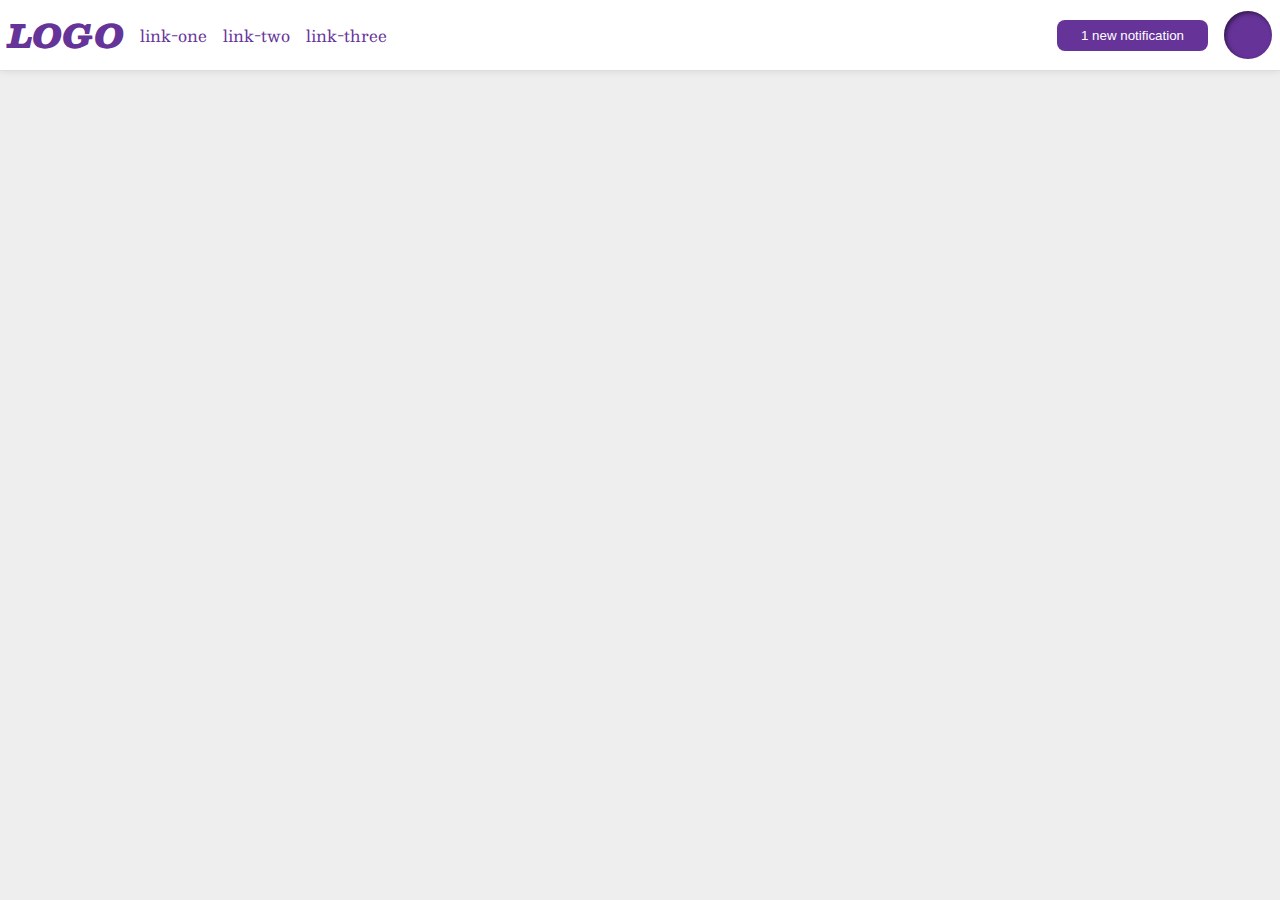
<file: flex/03-flex-header-2/index.html>
<!DOCTYPE html>
<html lang="en">
  <head>
    <meta charset="UTF-8">
    <meta http-equiv="X-UA-Compatible" content="IE=edge">
    <meta name="viewport" content="width=device-width, initial-scale=1.0">
    <title>Flex Header 2</title>
    <link rel="stylesheet" href="style.css">
  </head>
  <body>
    <div class="header">
      <div class="left">
      <div class="logo">
        LOGO
      </div>
      <ul class="links">
        <li><a href="https://google.com">link-one</a></li>
        <li><a href="https://google.com">link-two</a></li>
        <li><a href="https://google.com">link-three</a></li>
      </ul>
      </div>
      <div class="right">
       <button class="notifications">
         1 new notification
       </button>
       <div class="profile-image"></div>
      </div>
    </div>
  </body>
</html>
</file>
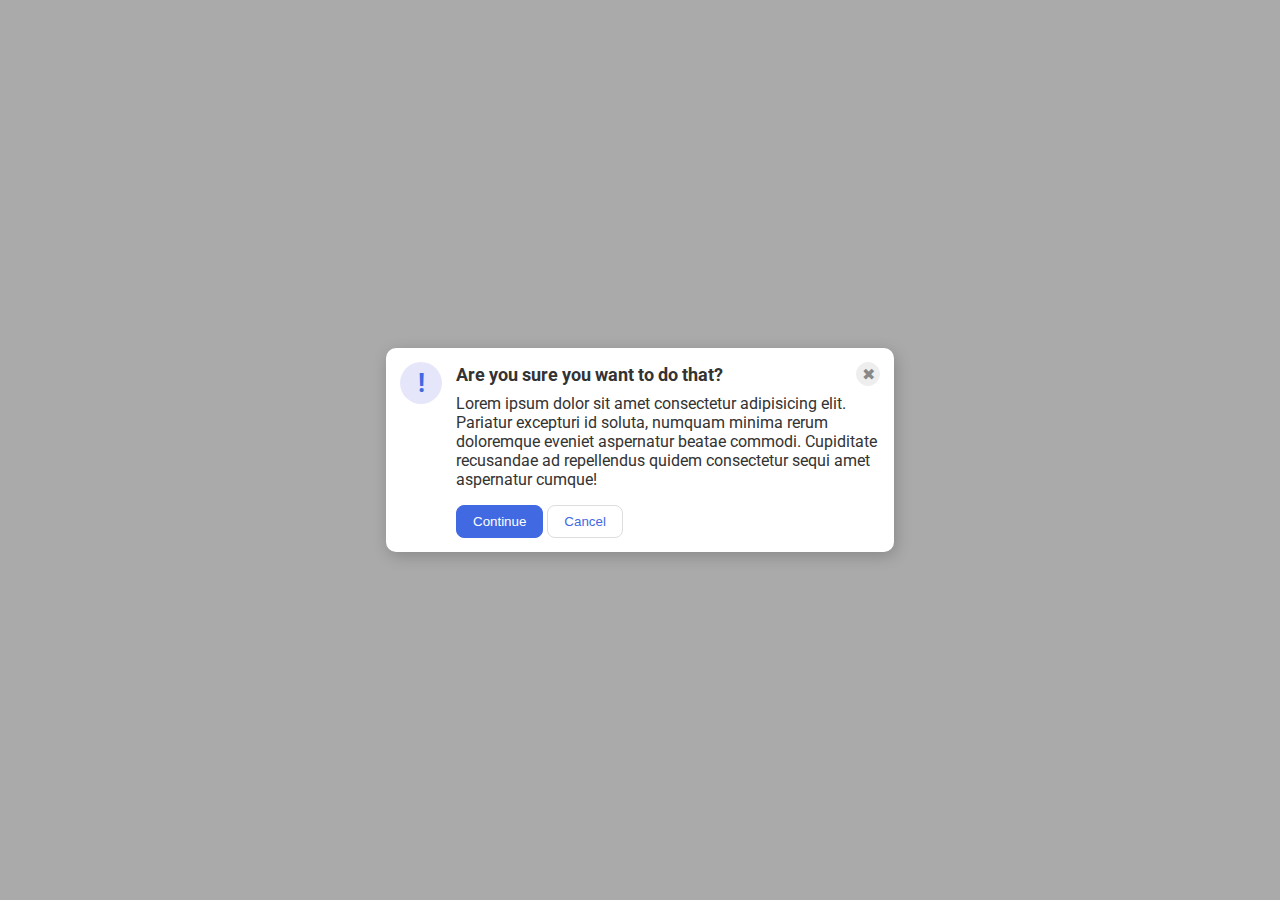
<file: flex/05-flex-modal/index.html>
<!DOCTYPE html>
<html lang="en">
  <head>
    <meta charset="UTF-8">
    <meta http-equiv="X-UA-Compatible" content="IE=edge">
    <meta name="viewport" content="width=device-width, initial-scale=1.0">
    <link rel="stylesheet" href="style.css">
    <title>Modal</title>
  </head>
  <body>
    <div class="modal">
      <div class="icon">!</div>
      <div class="content">
        <div class="header">Are you sure you want to do that?
        <button class="close-button">✖</button>
        </div>
        <div class="text">Lorem ipsum dolor sit amet consectetur adipisicing elit. Pariatur excepturi id soluta, numquam minima rerum doloremque eveniet aspernatur beatae commodi. Cupiditate recusandae ad repellendus quidem consectetur sequi amet aspernatur cumque!</div>
        <button class="continue">Continue</button>
        <button class="cancel">Cancel</button>
      </div>
    </div>
  </body>
</html>
</file>
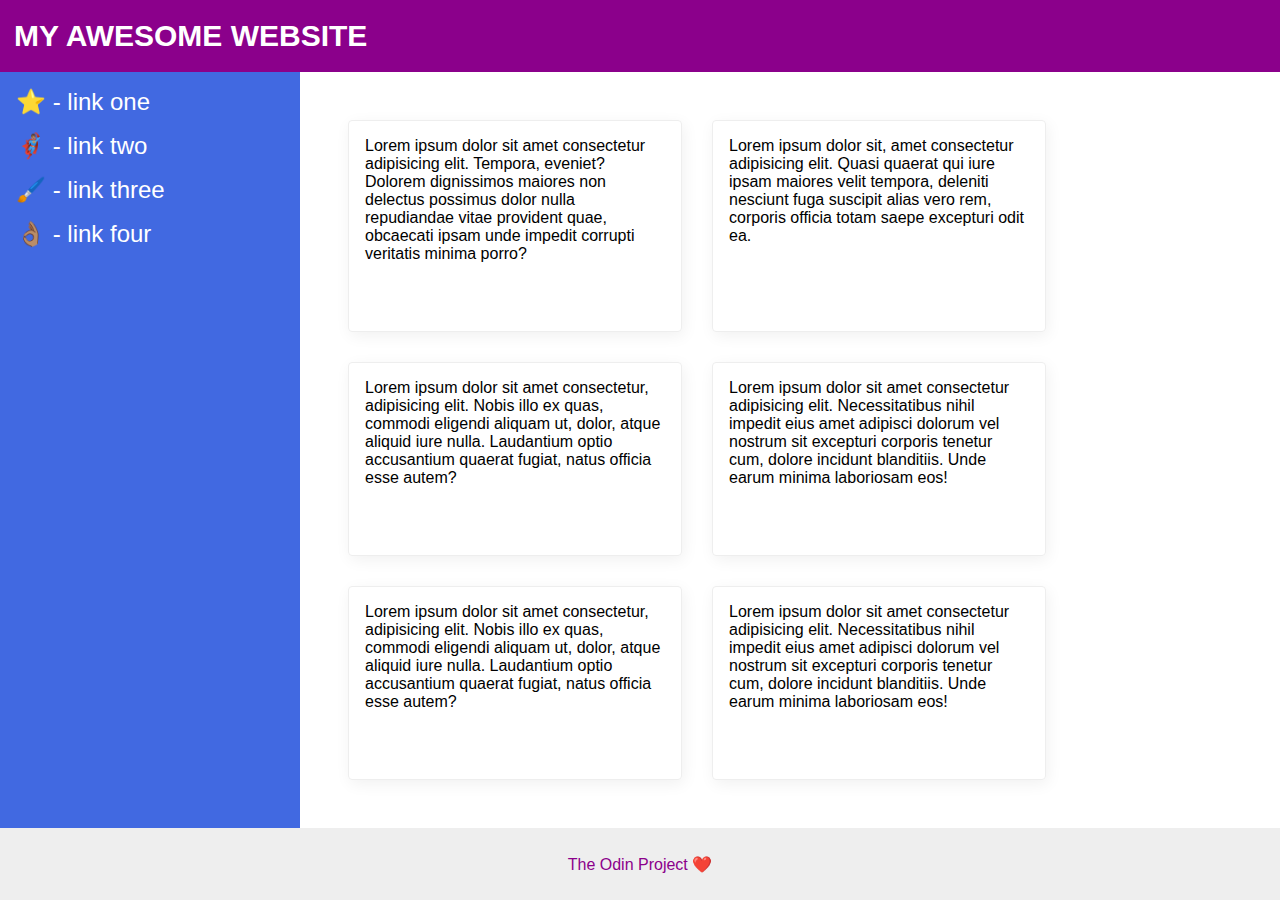
<file: flex/07-flex-layout-2/index.html>
<!DOCTYPE html>
<html lang="en">
  <head>
    <meta charset="UTF-8">
    <meta http-equiv="X-UA-Compatible" content="IE=edge">
    <meta name="viewport" content="width=device-width, initial-scale=1.0">
    <title>The Holy Grail</title>
    <link rel="stylesheet" href="style.css">
  </head>
  <body>
    <div class="header">
      MY AWESOME WEBSITE
    </div>
      <div class="content">
        <div class="sidebar">
          <ul>
            <li><a href="#">⭐ - link one</a></li>
            <li><a href="#">🦸🏽‍♂️ - link two</a></li>
            <li><a href="#">🖌️ - link three</a></li>
            <li><a href="#">👌🏽 - link four</a></li>
          </ul>
        </div>
        <div class="text">
          <div class="card">Lorem ipsum dolor sit amet consectetur adipisicing elit. Tempora, eveniet? Dolorem dignissimos maiores non delectus possimus dolor nulla repudiandae vitae provident quae, obcaecati ipsam unde impedit corrupti veritatis minima porro?</div>
          <div class="card">Lorem ipsum dolor sit, amet consectetur adipisicing elit. Quasi quaerat qui iure ipsam maiores velit tempora, deleniti nesciunt fuga suscipit alias vero rem, corporis officia totam saepe excepturi odit ea.</div>
          <div class="card">Lorem ipsum dolor sit amet consectetur, adipisicing elit. Nobis illo ex quas, commodi eligendi aliquam ut, dolor, atque aliquid iure nulla. Laudantium optio accusantium quaerat fugiat, natus officia esse autem?</div>
          <div class="card">Lorem ipsum dolor sit amet consectetur adipisicing elit. Necessitatibus nihil impedit eius amet adipisci dolorum vel nostrum sit excepturi corporis tenetur cum, dolore incidunt blanditiis. Unde earum minima laboriosam eos!</div>
          <div class="card">Lorem ipsum dolor sit amet consectetur, adipisicing elit. Nobis illo ex quas, commodi eligendi aliquam ut, dolor, atque aliquid iure nulla. Laudantium optio accusantium quaerat fugiat, natus officia esse autem?</div>
          <div class="card">Lorem ipsum dolor sit amet consectetur adipisicing elit. Necessitatibus nihil impedit eius amet adipisci dolorum vel nostrum sit excepturi corporis tenetur cum, dolore incidunt blanditiis. Unde earum minima laboriosam eos!</div>
        </div>
    </div>
    <div class="footer">
      The Odin Project ❤️
    </div>
  </body>
</html>
</file>
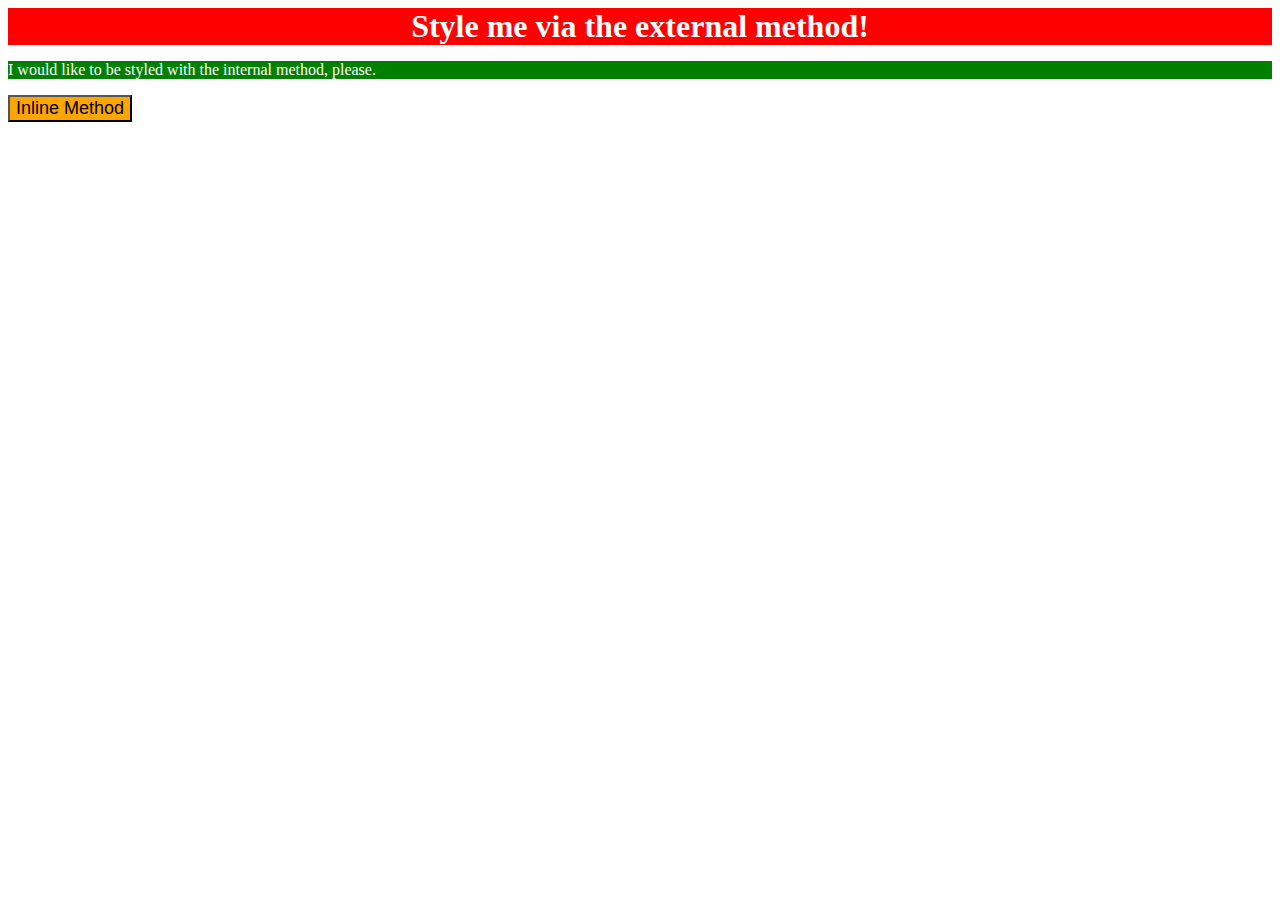
<file: foundations/01-css-methods/index.html>
<!DOCTYPE html>
<html lang="en">
  <head>
    <meta charset="UTF-8">
    <meta http-equiv="X-UA-Compatible" content="IE=edge">
    <meta name="viewport" content="width=device-width, initial-scale=1.0">
    <link rel="stylesheet" href="styles.css">
    <style>
      p {
        color: white;
        background-color: green;
        font: 18px
      }
    </style>
    <title>Methods for Adding CSS</title>
  </head>
  <body>
    <div>Style me via the external method!</div>
      <p>I would like to be styled with the internal method, please.</p>
      <button style="background-color: orange; font-size: 18px;">Inline Method</button>
  </body>
</html>
</file>
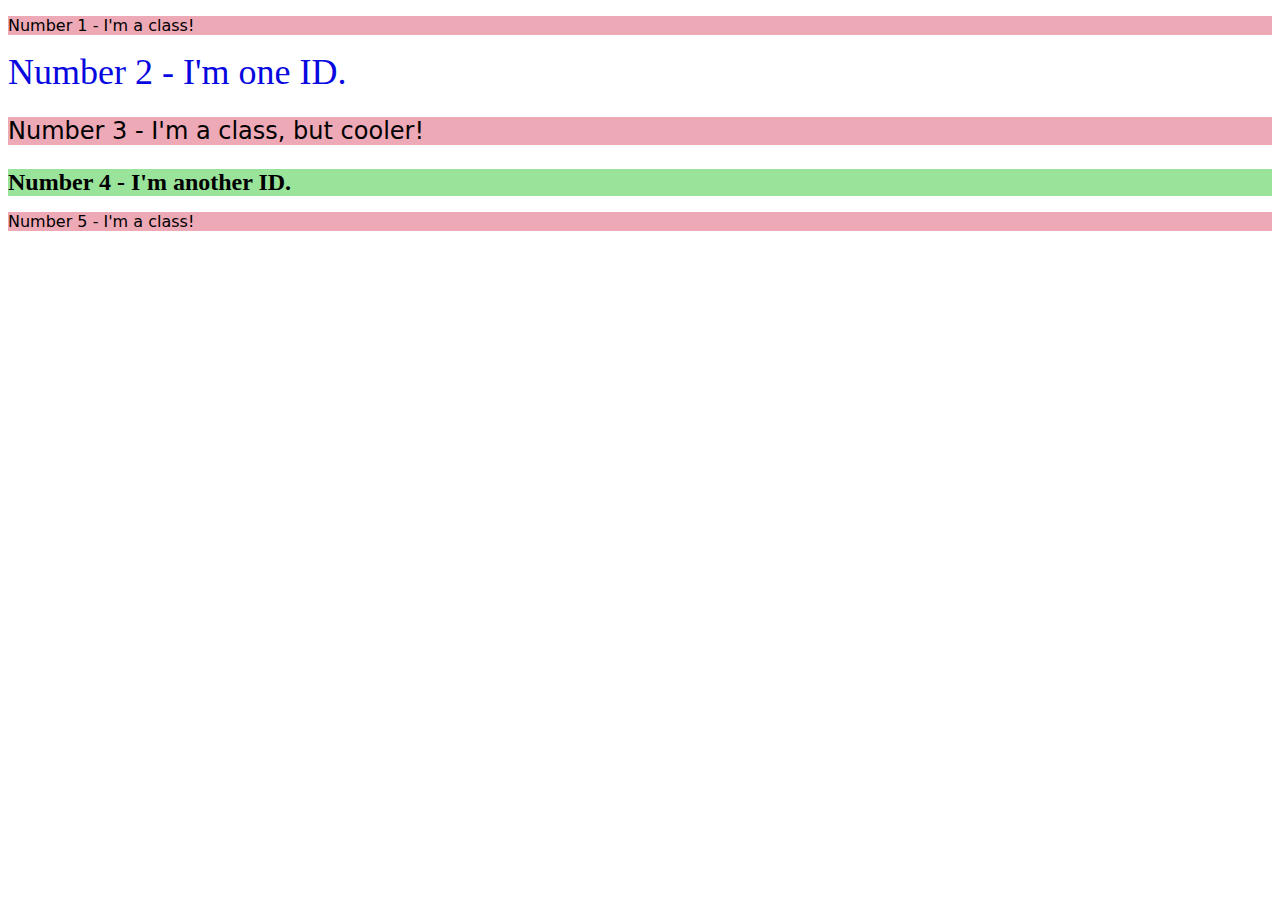
<file: foundations/02-class-id-selectors/index.html>
<!DOCTYPE html>
<html lang="en">
  <head>
    <meta charset="UTF-8">
    <meta http-equiv="X-UA-Compatible" content="IE=edge">
    <meta name="viewport" content="width=device-width, initial-scale=1.0">
    <title>Class and ID Selectors</title>
    <link rel="stylesheet" href="style.css">
  </head>
  <body>
    <p class="odd" >Number 1 - I'm a class!</p>
    <div id="two">Number 2 - I'm one ID.</div>
    <p class="odd cooler">Number 3 - I'm a class, but cooler!</p>
    <div id="four">Number 4 - I'm another ID.</div>
    <p class="odd">Number 5 - I'm a class!</p>
  </body>
</html>
</file>
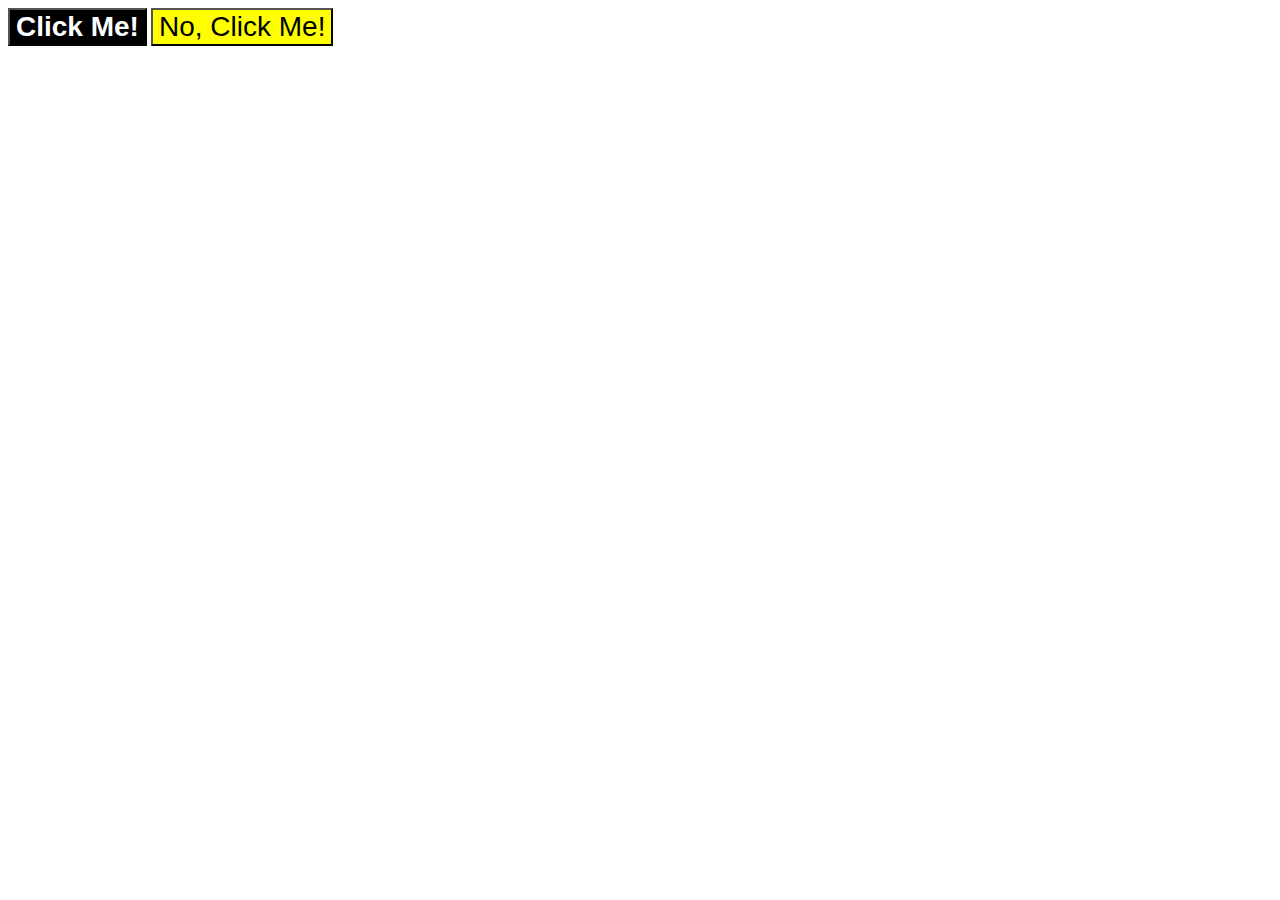
<file: foundations/03-grouping-selectors/index.html>
<!DOCTYPE html>
<html lang="en">
  <head>
    <meta charset="UTF-8">
    <meta http-equiv="X-UA-Compatible" content="IE=edge">
    <meta name="viewport" content="width=device-width, initial-scale=1.0">
    <title>Grouping Selectors</title>
    <link rel="stylesheet" href="style.css">
  </head>
  <body>
    <button class="one">Click Me!</button>
    <button class="two">No, Click Me!</button>
  </body>
</html>
</file>
<file: flex/03-flex-header-2/style.css>
/* this is some magical font-importing.  
you'll learn about it later. */
@import url('https://fonts.googleapis.com/css2?family=Besley:ital,wght@0,400;1,900&display=swap');

body {
  margin: 0;
  background: #eee;
  font-family: Besley, serif;
}

.header {
  background: white;
  border-bottom: 1px solid #ddd;
  box-shadow: 0 0 8px rgba(0,0,0,.1);
  padding: 8px;
  display: flex;
  justify-content: space-between;
}

.profile-image {
  background: rebeccapurple;
  box-shadow: inset 2px 2px 4px rgba(0,0,0,.5);
  border-radius: 50%;
  width: 48px;
  height: 48px;
}

.logo {
  color: rebeccapurple;
  font-size: 32px;
  font-weight: 900;
  font-style: italic;
}

button {
  border: none;
  border-radius: 8px;
  background: rebeccapurple;
  color: white;
  padding: 8px 24px;
}

a {
  /* this removes the line under our links */
  text-decoration: none;
  color: rebeccapurple;
}

ul {
  list-style-type: none;
  display: flex;
  margin: 0;
  padding: 0;
  gap: 16px;
}

.left, .right{
 display: flex;
 align-items: center;
 gap: 16px;
}
</file>
<file: flex/05-flex-modal/style.css>
@import url('https://fonts.googleapis.com/css2?family=Roboto:wght@400;700&display=swap');

html, body {
  height: 100%;
}

body {
  font-family: Roboto, sans-serif;
  margin: 0;
  background: #aaa;
  color: #333;
  /* I'll give you this one for free lol */
  display: flex;
  align-items: center;
  justify-content: center;
}

.modal {
  background: white;
  width: 480px;
  border-radius: 10px;
  box-shadow: 2px 4px 16px rgba(0,0,0,.2);
  display: flex;
  gap: 14px;
  padding: 14px;
}

.icon {
  color: royalblue;
  font-size: 26px;
  font-weight: 700;
  background: lavender;
  width: 42px;
  height: 42px;
  border-radius: 50%;
  display: flex;
  align-items: center;
  justify-content: center;
  flex-shrink: 0;
}

.close-button {
  background: #eee;
  border-radius: 50%;
  color: #888;
  font-weight: 400;
  font-size: 16px;
  height: 24px;
  width: 24px;
  display: flex;
  align-items: center;
  justify-content: center;
  border: 1px solid #eee;
  padding: 0;
}

button {
  cursor: pointer;
  padding: 8px 16px;
  border-radius: 8px;
}

button.continue {
  background: royalblue;
  border: 1px solid royalblue;
  color: white;
}

button.cancel {
  background: white;
  border: 1px solid #ddd;
  color: royalblue;
}

.header {
display: flex;
align-items: center;
justify-content: space-between;
font-size: 18px;
font-weight: 700;
margin-bottom: 8px;
}

.text {
  margin-bottom: 16px;
}
</file>
<file: flex/07-flex-layout-2/style.css>
body {
  font-family: -apple-system, BlinkMacSystemFont, 'Segoe UI', Roboto, Oxygen, Ubuntu, Cantarell, 'Open Sans', 'Helvetica Neue', sans-serif;
  margin: 0;
  min-height: 100vh;
  display: flex;
  flex-direction: column;
}

.header {
  height: 72px;
  background: darkmagenta;
  color: white;
  padding: 0 14px;
  font-size: 30px;
  font-weight: 900;
  display: flex;
  align-items: center;
}

.footer {
  height: 72px;
  background: #eee;
  color: darkmagenta;
  display: flex;
  align-items: center;
  justify-content: center;
}


.sidebar {
  width: 300px;
  background: royalblue;
  box-sizing: border-box;
  flex-shrink: 0;
  padding: 16px;
}

.content {
  display: flex;
  flex: 1;
}



ul {
  list-style-type: none;
  margin: 0;
  padding: 0;
}

li {
  margin-bottom: 16px;
}

a {
  color: white;
  text-decoration: none;
  font-size: 24px;
}


.text {
  padding: 48px;
  display: flex;
  flex-wrap: wrap;
  gap: 30px;
}

.card {
  border: 1px solid #eee;
  box-shadow: 2px 4px 16px rgba(0,0,0,.06);
  border-radius: 4px;
  padding: 16px;
  width: 300px;
}
</file>
<file: foundations/01-css-methods/styles.css>
div {
  color: white;
  background-color: red;
  font-size: 32px;
  text-align: center;
  font-weight: bold;
}
</file>
<file: foundations/02-class-id-selectors/style.css>
.odd {
  background-color: rgb(237, 169, 181);
  font-family: Verdana, 'DejaVu Sans', sans-serif;
}
  
#two {
  color: rgb(7, 7, 224);
  font-size: 36px;
}

.cooler {
  font-size: 24px;
}

#four {
  background-color: rgb(154, 227, 154);
  font-size: 24px;
  font-weight: bold;
}
</file>
<file: foundations/03-grouping-selectors/style.css>
.one,
.two {
  font-size: 28px;
  font-family: Helvetica, 'Times New Roman', sans-serif ;
}

.one {
  background-color: black;
  color: white;
  font-weight: bold;
}

.two {
  background-color: yellow;
}
</file>
